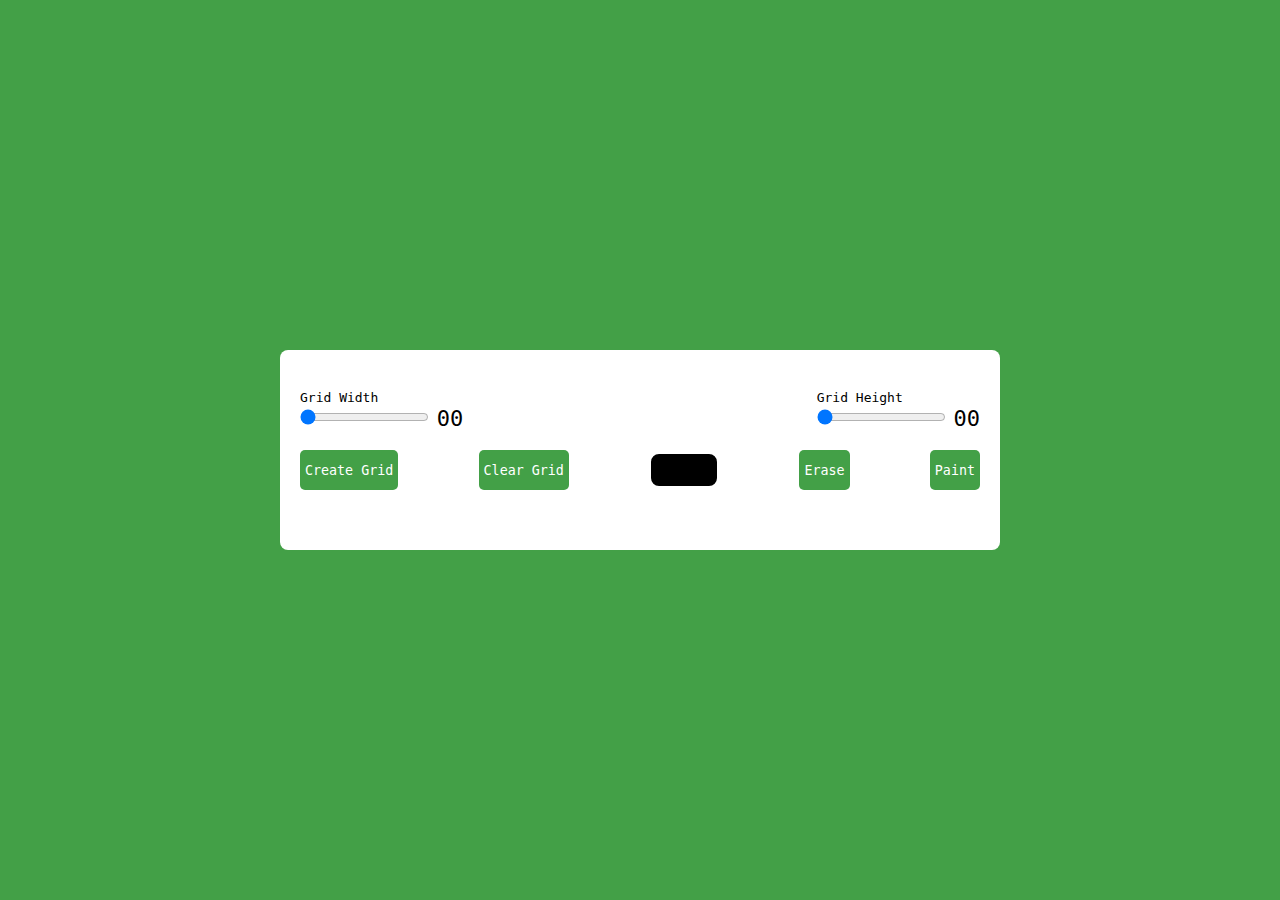
<file: 1_Pixel Art Generator/index.html>
<!DOCTYPE html>
<html lang="ko">

<head>
    <meta charset="UTF-8" />
    <meta http-equiv="X-UA-Compatible" content="IE=edge" />
    <meta name="viewport" content="width=device-width, initial-scale=1.0" />
    <link rel="stylesheet" href="style.css" />
    <title>#1 - Pixel Art Generator | AsmrProg</title>
</head>

<body>
    <div class="wrapper">
        <div class="options">
            <div class="opt-wrapper">
                <div class="slider">
                    <label for="width-range">Grid Width</label>
                    <input type="range" id="width-range" min="1" max="35" />
                    <span id="width-value">00</span>
                </div>

                <div class="slider">
                    <label for="height-range">Grid Height</label>
                    <input type="range" id="height-range" min="1" max="35" />
                    <span id="height-value">00</span>
                </div>
            </div>

            <div class="opt-wrapper">
                <button id="submit-grid">Create Grid</button>
                <button id="clear-grid">Clear Grid</button>
                <input type="color" id="color-input" />
                <button id="erase-btn">Erase</button>
                <button id="paint-btn">Paint</button>
            </div>
        </div>
        <div class="container"></div>
    </div>

    <script src="index.js"></script>
</body>

</html>
</file>
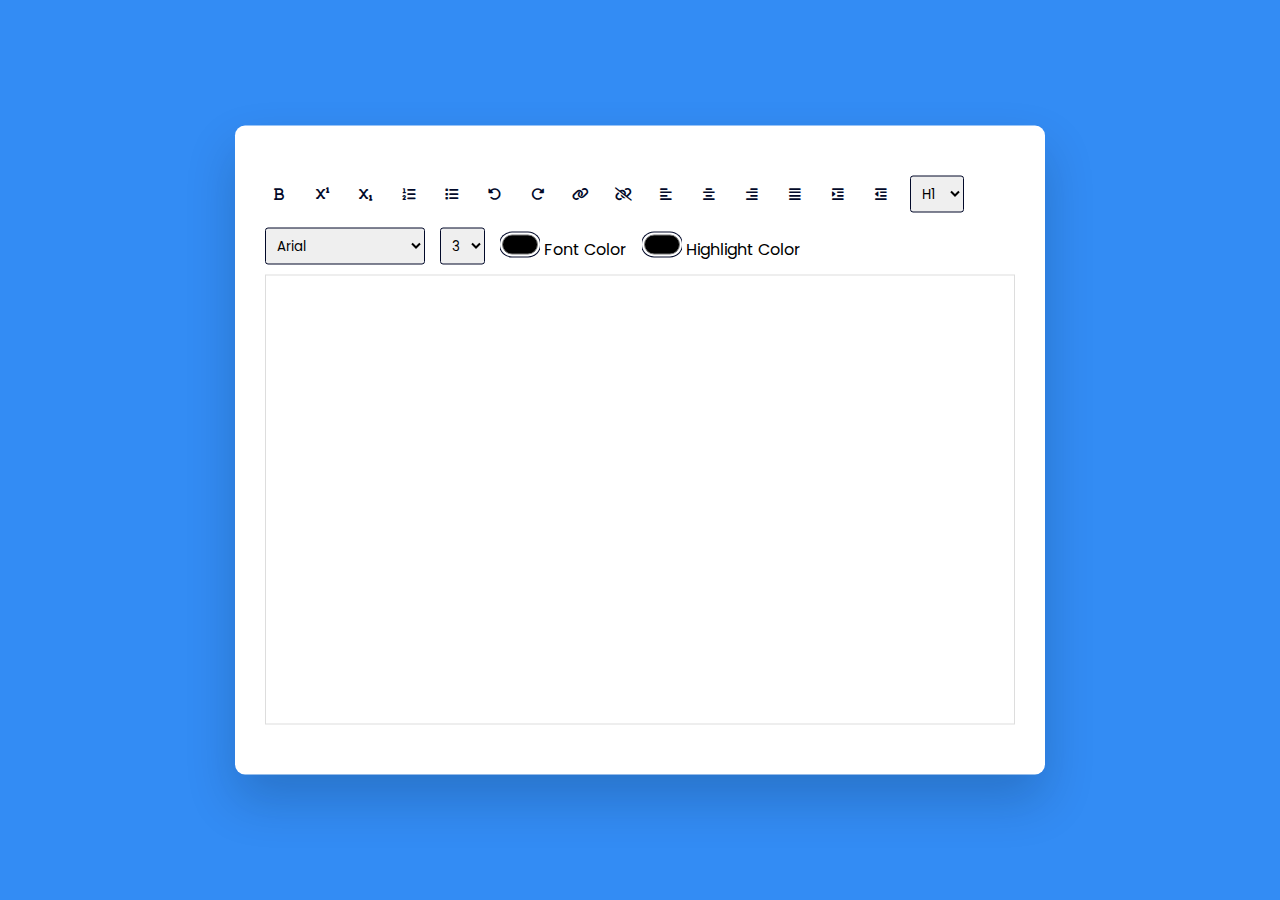
<file: 2_Online Text Editor/index.html>
<!DOCTYPE html>
<html lang="ko">

<head>
	<meta charset="UTF-8" />
	<meta http-equiv="X-UA-Compatible" content="IE=edge" />
	<meta name="viewport" content="width=device-width, initial-scale=1.0" />
	<link rel="stylesheet" href="https://cdnjs.cloudflare.com/ajax/libs/font-awesome/6.2.1/css/all.min.css" />
	<link rel="stylesheet" href="style.css" />
	<title>#2 - Online Text Editor | AsmrProg</title>
</head>

<body>
	<div class="container">
		<div class="options">
			<button id="bold" class="option-button format">
				<i class="fa-solid fa-bold"></i>
			</button>

			<button id="superscript" class="option-button script">
				<i class="fa-solid fa-superscript"></i>
			</button>

			<button id="subscript" class="option-button script">
				<i class="fa-solid fa-subscript"></i>
			</button>

			<button id="insertOrderedList" class="option-button">
				<div class="fa-solid fa-list-ol"></div>
			</button>

			<button id="insertUnorderedList" class="option-button">
				<i class="fa-solid fa-list"></i>
			</button>

			<button id="undo" class="option-button">
				<i class="fa-solid fa-rotate-left"></i>
			</button>

			<button id="redo" class="option-button">
				<i class="fa-solid fa-rotate-right"></i>
			</button>

			<button id="createLink" class="adv-option-button">
				<i class="fa fa-link"></i>
			</button>

			<button id="unlink" class="option-button">
				<i class="fa fa-unlink"></i>
			</button>

			<button id="justifyLeft" class="option-button align">
				<i class="fa-solid fa-align-left"></i>
			</button>

			<button id="justifyCenter" class="option-button align">
				<i class="fa-solid fa-align-center"></i>
			</button>

			<button id="justifyRight" class="option-button align">
				<i class="fa-solid fa-align-right"></i>
			</button>

			<button id="justifyFull" class="option-button align">
				<i class="fa-solid fa-align-justify"></i>
			</button>

			<button id="indent" class="option-button spacing">
				<i class="fa-solid fa-indent"></i>
			</button>

			<button id="outdent" class="option-button spacing">
				<i class="fa-solid fa-outdent"></i>
			</button>

			<select id="formatBlock" class="adv-option-button">
				<option value="H1">H1</option>
				<option value="H2">H2</option>
				<option value="H3">H3</option>
				<option value="H4">H4</option>
				<option value="H5">H5</option>
				<option value="H6">H6</option>
			</select>

			<select id="fontName" class="adv-option-button"></select>
			<select id="fontSize" class="adv-option-button"></select>

			<div class="input-wrapper">
				<input type="color" id="foreColor" class="adv-option-button" />
				<label for="foreColor">Font Color</label>
			</div>
			<div class="input-wrapper">
				<input type="color" id="backColor" class="adv-option-button" />
				<label for="backColor">Highlight Color</label>
			</div>
		</div>
		<div id="text-input" contenteditable="true"></div>
	</div>

	<script src="script.js"></script>
</body>

</html>
</file>
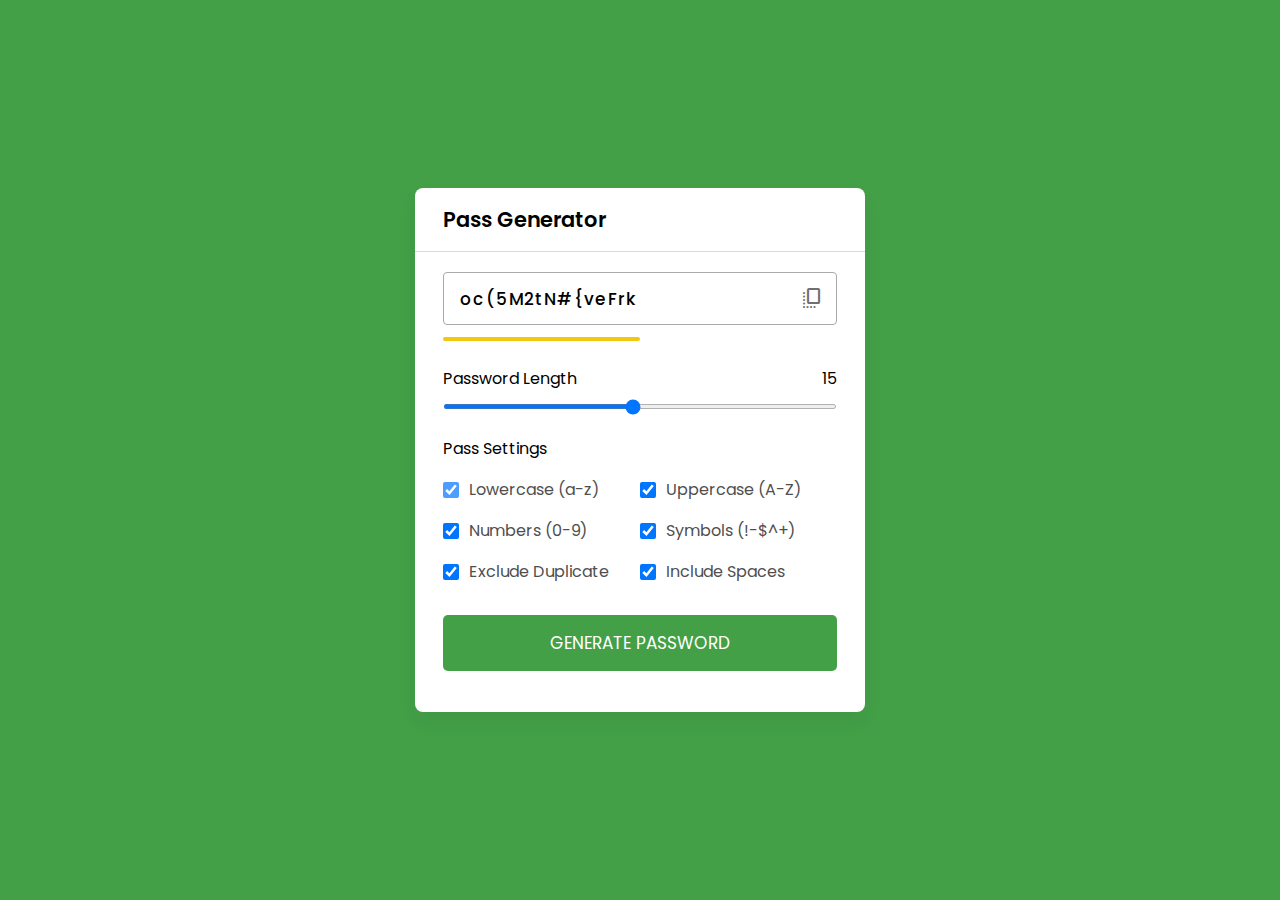
<file: 3_Pass Generator/index.html>
<!DOCTYPE html>
<html lang="ko">
    <head>
        <meta charset="UTF-8" />
        <meta http-equiv="X-UA-Compatible" content="IE=edge" />
        <meta name="viewport" content="width=device-width, initial-scale=1.0" />

        <link
            href="https://fonts.googleapis.com/css2?family=Material+Symbols+Rounded"
            rel="stylesheet" />
        <link rel="stylesheet" href="style.css" />
        <title>#3 - Pass Generator | AsmrProg</title>
    </head>

    <body>
        <div class="container">
            <h2>Pass Generator</h2>
            <div class="wrapper">
                <div class="input-box">
                    <input type="text" disabled />
                    <span class="material-symbols-rounded">copy_all</span>
                </div>

                <div class="pass-indicator"></div>
                <div class="pass-length">
                    <div class="details">
                        <label class="title">Password Length</label>
                        <span></span>
                    </div>
                    <input type="range" min="1" max="30" value="15" step="1" />
                </div>

                <div class="pass-settings">
                    <label class="title">Pass Settings</label>
                    <ul class="options">
                        <li class="option">
                            <input type="checkbox" id="lowercase" checked />
                            <label for="lowercase">Lowercase (a-z)</label>
                        </li>

                        <li class="option">
                            <input type="checkbox" id="uppercase" checked />
                            <label for="uppercase">Uppercase (A-Z)</label>
                        </li>

                        <li class="option">
                            <input type="checkbox" id="numbers" checked />
                            <label for="numbers">Numbers (0-9)</label>
                        </li>

                        <li class="option">
                            <input type="checkbox" id="symbols" checked />
                            <label for="symbols">Symbols (!-$^+)</label>
                        </li>

                        <li class="option">
                            <input type="checkbox" id="exc-duplicate" checked />
                            <label for="exc-duplicate">Exclude Duplicate</label>
                        </li>

                        <li class="option">
                            <input type="checkbox" id="spaces" checked />
                            <label for="spaces">Include Spaces</label>
                        </li>
                    </ul>
                </div>

                <button class="generate-btn">Generate Password</button>
            </div>
        </div>

        <script src="script.js"></script>
    </body>
</html>
</file>
<file: 1_Pixel Art Generator/style.css>
* {
	padding: 0;
	margin: 0;
	box-sizing: border-box;
	font-family: monospace;
}

body {
	background-color: #43a047;
}

.wrapper {
	background-color: #fff;
	width: 80vmin;
	position: absolute;
	transform: translate(-50%, -50%);
	top: 50%;
	left: 50%;
	padding: 40px 20px;
	border-radius: 8px;
}

label {
	display: block;
}

span {
	position: relative;
	font-size: 22px;
	bottom: -1px;
}

.opt-wrapper {
	display: flex;
	justify-content: space-between;
	margin-bottom: 20px;
	gap: 10px;
}

button {
	background-color: #43a047;
	border: none;
	border-radius: 5px;
	padding: 5px;
	color: #fff;
}

input[type="color"] {
	-webkit-appearance: none;
	-moz-appearance: none;
	appearance: none;
	background-color: transparent;
	width: 70px;
	height: 40px;
	border: none;
	cursor: pointer;
}

input[type="color"]::-webkit-color-swatch {
	border-radius: 8px;
	border: 4px solid #000;
}

.gridCol {
	height: 1em;
	width: 1em;
	border: 1px solid #ddd;
}

.gridRow {
	display: flex;
}

@media only screen and (max-width: 768px) {
	.gridCol {
		height: 0.8em;
		width: 0.8em;
	}
}
</file>
<file: 2_Online Text Editor/style.css>
@import url("https://fonts.googleapis.com/css2?family=Poppins:wght@300;400;500;600;700&display=swap");

* {
	padding: 0;
	margin: 0;
	box-sizing: border-box;
}

body {
	background-color: #338cf4;
}

.container {
	background-color: #fff;
	width: 90vmin;
	padding: 50px 30px;
	position: absolute;
	transform: translate(-50%, -50%);
	left: 50%;
	top: 50%;
	border-radius: 10px;
	box-shadow: 0 25px 50px rgba(7, 20, 35, 0.2);
}

.options {
	display: flex;
	flex-wrap: wrap;
	align-items: center;
	gap: 15px;
}

button {
	width: 28px;
	height: 28px;
	display: grid;
	place-items: center;
	border-radius: 3px;
	border: none;
	background-color: #fff;
	outline: none;
	color: #020929;
	cursor: pointer;
}

select {
	padding: 7px;
	border: 1px solid #020929;
	border-radius: 3px;
	cursor: pointer;
}

.options label,
.options select {
	font-family: "Poppins", sans-serif;
}

input[type="color"] {
	-webkit-appearance: none;
	-moz-appearance: none;
	appearance: none;
	background-color: transparent;
	width: 40px;
	height: 28px;
	border: none;
	cursor: pointer;
}

input[type="color"]::-webkit-color-swatch {
	border-radius: 15px;
	box-shadow: 0 0 0 2px #fff, 0 0 0 3px #020929;
}

input[type="color"]::-moz-color-swatch {
	border-radius: 15px;
	box-shadow: 0 0 0 2px #fff, 0 0 0 3px #020929;
}

#text-input {
	margin-top: 10px;
	border: 1px solid #ddd;
	padding: 20px;
	height: 50vh;
}

.active {
	background-color: #e0e9ff;
}
</file>
<file: 3_Pass Generator/style.css>
@import url("https://fonts.googleapis.com/css2?family=Poppins:wght@300;400;500;600;700&display=swap");

* {
    margin: 0;
    padding: 0;
    box-sizing: border-box;
    font-family: "Poppins", sans-serif;
}

body {
    display: flex;
    align-items: center;
    justify-content: center;
    min-height: 100vh;
    background: #43a047;
}

.container {
    width: 450px;
    background: #fff;
    border-radius: 8px;
    box-shadow: 0 10px 20px rgba(0, 0, 0, 0.05);
}

.container h2 {
    font-weight: 600;
    font-size: 1.31rem;
    padding: 1rem 1.75rem;
    border-bottom: 1px solid #d4dbe5;
}

.wrapper {
    margin: 1.25rem 1.75rem;
}

.wrapper .input-box {
    position: relative;
}

.input-box input {
    width: 100%;
    height: 53px;
    color: #000;
    background: none;
    font-size: 1.06rem;
    font-weight: 500;
    border-radius: 4px;
    letter-spacing: 1.4px;
    border: 1px solid #aaa;
    padding: 0 2.85rem 0 1rem;
}

.input-box span {
    position: absolute;
    right: 13px;
    cursor: pointer;
    line-height: 53px;
    color: #707070;
}

.input-box span:hover {
    color: #43a047;
}

.wrapper .pass-indicator {
    width: 100%;
    height: 4px;
    position: relative;
    margin-top: 0.75rem;
    border-radius: 25px;
}

.pass-indicator::before {
    position: absolute;
    content: "";
    height: 100%;
    width: 50%;
    border-radius: inherit;
    transition: width 0.3s ease;
}

.pass-indicator#weak::before {
    width: 20%;
    background: #e64a4a;
}

.pass-indicator#medium::before {
    width: 50%;
    background: #f1c80b;
}

.pass-indicator#strong::before {
    width: 100%;
    background: #43a047;
}

.wrapper .pass-length {
    margin: 1.56rem 0 1.25rem;
}

.pass-length .details {
    display: flex;
    justify-content: space-between;
}

.pass-length input {
    width: 100%;
    height: 5px;
}

.pass-settings .options {
    display: flex;
    list-style: none;
    flex-wrap: wrap;
    margin-top: 1rem;
}

.pass-settings .options .option {
    display: flex;
    align-items: center;
    margin-bottom: 1rem;
    width: calc(100% / 2);
}

.options .option:first-child {
    pointer-events: none;
}

.options .option:first-child input {
    opacity: 0.7;
}

.options .option input {
    height: 16px;
    width: 16px;
    cursor: pointer;
}

.options .option label {
    cursor: pointer;
    color: #4f4f4f;
    padding-left: 0.63rem;
}

.wrapper .generate-btn {
    width: 100%;
    color: #fff;
    border: none;
    outline: none;
    cursor: pointer;
    background: #43A047;
    font-size: 1.06rem;
    padding: 0.94rem 0;
    border-radius: 5px;
    text-transform: uppercase;
    margin: 0.94rem 0 1.3rem;
}
</file>
